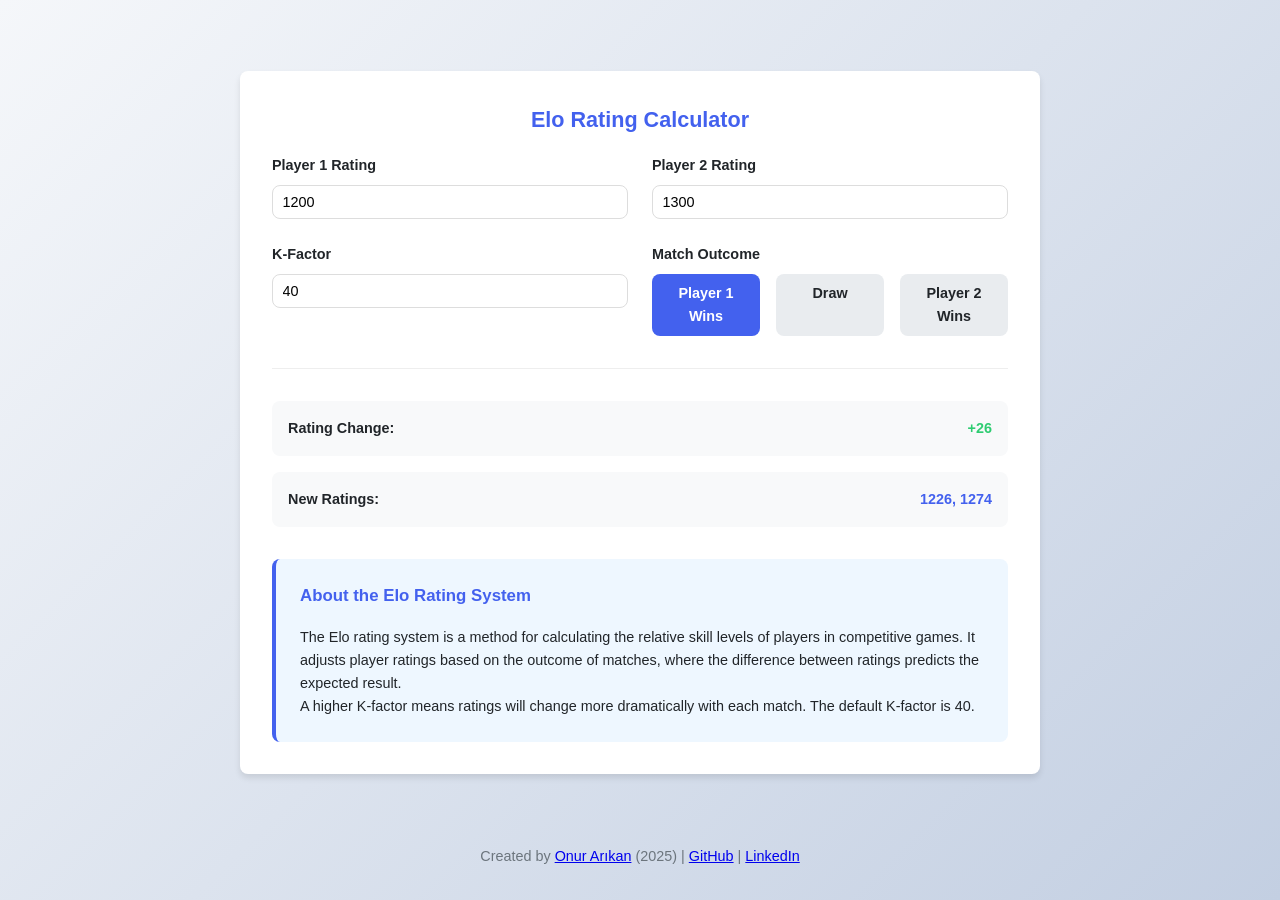
<file: index.html>
<!DOCTYPE html>
<html lang="en">
<head>
    <meta charset="UTF-8">
    <meta name="viewport" content="width=device-width, initial-scale=1.0">
    <title>Elo Rating Calculator</title>
    <link rel="stylesheet" href="styles.css">
    <link rel="manifest" href="manifest.json">
    <link rel="icon" type="image/png" sizes="192x192" href="icons/icon-192.png">
    <meta name="theme-color" content="#4361ee">
</head>
<body>
    <div class="container">
        <header>
            <h2>Elo Rating Calculator</h1>
    <!-- Install button for PWA -->
<button id="installBtn" class="install-btn" hidden>
    Install as Web App
</button>
        </header>

        <div class="calculator">
            <div class="input-group">
                <label for="rating1">Player 1 Rating</label>
                <input type="number" id="rating1" placeholder="e.g., 1200" value="1200" min="0" required>
            </div>

            <div class="input-group">
                <label for="rating2">Player 2 Rating</label>
                <input type="number" id="rating2" placeholder="e.g., 1300" value="1300" min="0" required>
            </div>

            <div class="input-group">
                <label for="k-factor">K-Factor</label>
                <input type="number" id="k-factor" placeholder="e.g., 40" value="40" min="0" required>
            </div>

            <div class="input-group">
                <label>Match Outcome</label>
                <div class="score-options">
                    <div class="score-btn active" data-score="1">Player 1 Wins</div>
                    <div class="score-btn" data-score="0.5">Draw</div>
                    <div class="score-btn" data-score="0">Player 2 Wins</div>
                </div>
            </div>
        </div>

        <div class="results">
            <div class="result-item">
                <span class="result-label">Rating Change:</span>
                <span class="result-value" id="rating-change">0</span>
            </div>
            <div class="result-item">
                <span class="result-label">New Ratings:</span>
                <span class="result-value" id="new-ratings">1200, 1300</span>
            </div>
        </div>

        <div class="explanation">
            <h3>About the Elo Rating System</h3>
            <p>The Elo rating system is a method for calculating the relative skill levels of players in competitive games.
            It adjusts player ratings based on the outcome of matches, where the difference between ratings predicts the expected result.</p>
            <p>A higher K-factor means ratings will change more dramatically with each match. The default K-factor is 40.</p>
        </div>
    </div>

    <footer>
        <p class="muted-text">Created by <a href="https://onurarikan.dev">Onur Arıkan</a> (2025) |
                <a href="https://github.com/opethef10">GitHub</a> |
                <a href="https://www.linkedin.com/in/onur93arikan">LinkedIn</a>
            </p>
    </footer>


    <script src="script.js"></script>
</body>
</html>
</file>
<file: styles.css>
:root {
    --primary: #4361ee;
    --secondary: #3a0ca3;
    --success: #4cc9f0;
    --light: #f8f9fa;
    --dark: #212529;
    --gray: #6c757d;
    --border-radius: 8px;
    --box-shadow: 0 4px 6px rgba(0, 0, 0, 0.1);
    --transition: all 0.3s ease;
}

* {
    margin: 0;
    padding: 0;
    box-sizing: border-box;
}

body {
    font-family: 'Segoe UI', Tahoma, Geneva, Verdana, sans-serif;
    background: linear-gradient(135deg, #f5f7fa 0%, #c3cfe2 100%);
    color: var(--dark);
    line-height: 1.6;
    font-size: 0.9rem;
    min-height: 100vh;
    display: flex;
    flex-direction: column;
    align-items: center;
    padding: 2rem 1rem;
}

.container {
    width: 100%;
    max-width: 800px;
    background-color: white;
    border-radius: var(--border-radius);
    box-shadow: var(--box-shadow);
    padding: 2rem;
    margin: auto;
}

header {
    text-align: center;
}

h2 {
    color: var(--primary);
}

.subtitle {
    color: var(--gray);
    font-size: 1.1rem;
}

.calculator {
    display: grid;
    grid-template-columns: 1fr 1fr;
    gap: 1.5rem;
    margin-top: 1rem;
}

@media (max-width: 768px) {
    .calculator {
        grid-template-columns: 1fr;
    }
}

label {
    display: block;
    margin-bottom: 0.5rem;
    font-weight: 600;
    color: var(--dark);
}

input {
    width: 100%;
    padding: 0.75rem;
    border: 1px solid #ddd;
    border-radius: var(--border-radius);
    font-size: 1rem;
    transition: var(--transition);
}

input:focus {
    outline: none;
    border-color: var(--primary);
    box-shadow: 0 0 0 3px rgba(67, 97, 238, 0.2);
}

.score-options {
    display: flex;
    gap: 1rem;
}

.score-btn {
    flex: 1;
    padding: 0.75rem;
    background-color: #e9ecef;
    border: none;
    border-radius: var(--border-radius);
    cursor: pointer;
    text-align: center;
    font-weight: 600;
    transition: var(--transition);
}

.score-btn:hover {
    background-color: #dee2e6;
}

.score-btn.active {
    background-color: var(--primary);
    color: white;
}

button {
    grid-column: span 2;
    padding: 1rem;
    background-color: var(--primary);
    color: white;
    border: none;
    border-radius: var(--border-radius);
    font-size: 1.1rem;
    font-weight: 600;
    cursor: pointer;
    transition: var(--transition);
}

@media (max-width: 768px) {
    button {
        grid-column: span 1;
    }
}

button:hover {
    background-color: var(--secondary);
    transform: translateY(-2px);
}

.results {
    margin-top: 2rem;
    padding-top: 2rem;
    border-top: 1px solid #eee;
}

.result-item {
    display: flex;
    justify-content: space-between;
    margin-bottom: 1rem;
    padding: 1rem;
    background-color: #f8f9fa;
    border-radius: var(--border-radius);
}

.result-label {
    font-weight: 600;
}

.result-value {
    font-weight: 700;
    color: var(--primary);
}

.gain-positive {
    color: #2ecc71;
}

.gain-negative {
    color: #e74c3c;
}

.explanation {
    margin-top: 2rem;
    padding: 1.5rem;
    background-color: #eef7ff;
    border-radius: var(--border-radius);
    border-left: 4px solid var(--primary);
}

.explanation h3 {
    margin-bottom: 1rem;
    color: var(--primary);
}

footer {
    text-align: center;
    color: var(--gray);
    font-size: 0.9rem;
    margin-top: 2rem;
}

.install-btn {
    position: fixed;
    bottom: 20px;
    right: 20px;
    padding: 0.75rem 1.5rem;
    z-index: 999;
}

.install-btn:hover {
    background-color: var(--secondary);
    transform: translateY(-2px);
}
/* Make the button smaller and reposition on small screens */
@media (max-width: 768px) {
  .install-btn {
      position: inherit;
      padding: 0.6rem;
      margin: 0.5rem;
  }
}

/* 3. Inputs and buttons */
input, .score-btn, button {
    padding: 0.5rem 0.6rem;    /* less padding */
    font-size: 0.9rem;
}
</file>
